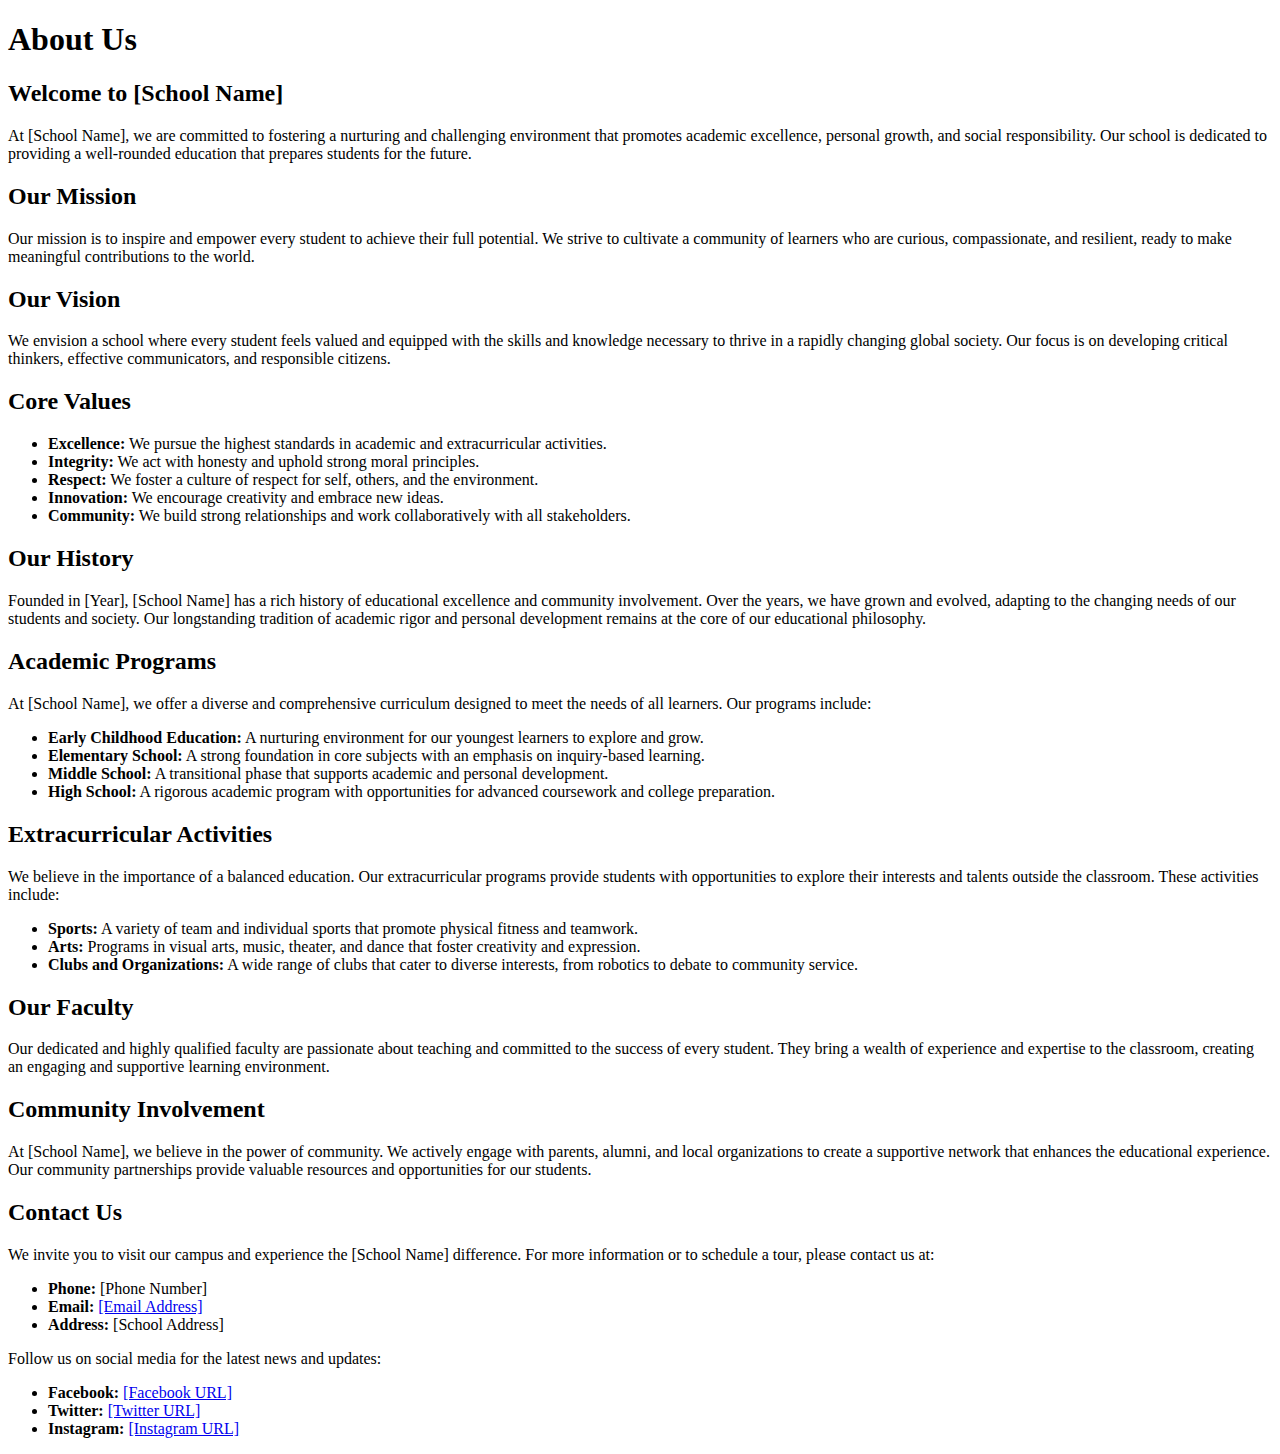
<file: index.html>
<!DOCTYPE html>
<html lang="en">
<head>
    <meta charset="UTF-8">
    <meta name="viewport" content="width=device-width, initial-scale=1.0">
    <title>About Us - [School Name]</title>
  
   
</head>
<body>
    <section class="container">
        <h1>About Us</h1>
        <h2>Welcome to [School Name]</h2>
        <p>At [School Name], we are committed to fostering a nurturing and challenging environment that promotes academic excellence, personal growth, and social responsibility. Our school is dedicated to providing a well-rounded education that prepares students for the future.</p>

        <h2>Our Mission</h2>
        <p>Our mission is to inspire and empower every student to achieve their full potential. We strive to cultivate a community of learners who are curious, compassionate, and resilient, ready to make meaningful contributions to the world.</p>

        <h2>Our Vision</h2>
        <p>We envision a school where every student feels valued and equipped with the skills and knowledge necessary to thrive in a rapidly changing global society. Our focus is on developing critical thinkers, effective communicators, and responsible citizens.</p>

        <h2>Core Values</h2>
        <ul>
            <li><strong>Excellence:</strong> We pursue the highest standards in academic and extracurricular activities.</li>
            <li><strong>Integrity:</strong> We act with honesty and uphold strong moral principles.</li>
            <li><strong>Respect:</strong> We foster a culture of respect for self, others, and the environment.</li>
            <li><strong>Innovation:</strong> We encourage creativity and embrace new ideas.</li>
            <li><strong>Community:</strong> We build strong relationships and work collaboratively with all stakeholders.</li>
        </ul>

        <h2>Our History</h2>
        <p>Founded in [Year], [School Name] has a rich history of educational excellence and community involvement. Over the years, we have grown and evolved, adapting to the changing needs of our students and society. Our longstanding tradition of academic rigor and personal development remains at the core of our educational philosophy.</p>

        <h2>Academic Programs</h2>
        <p>At [School Name], we offer a diverse and comprehensive curriculum designed to meet the needs of all learners. Our programs include:</p>
        <ul>
            <li><strong>Early Childhood Education:</strong> A nurturing environment for our youngest learners to explore and grow.</li>
            <li><strong>Elementary School:</strong> A strong foundation in core subjects with an emphasis on inquiry-based learning.</li>
            <li><strong>Middle School:</strong> A transitional phase that supports academic and personal development.</li>
            <li><strong>High School:</strong> A rigorous academic program with opportunities for advanced coursework and college preparation.</li>
        </ul>

        <h2>Extracurricular Activities</h2>
        <p>We believe in the importance of a balanced education. Our extracurricular programs provide students with opportunities to explore their interests and talents outside the classroom. These activities include:</p>
        <ul>
            <li><strong>Sports:</strong> A variety of team and individual sports that promote physical fitness and teamwork.</li>
            <li><strong>Arts:</strong> Programs in visual arts, music, theater, and dance that foster creativity and expression.</li>
            <li><strong>Clubs and Organizations:</strong> A wide range of clubs that cater to diverse interests, from robotics to debate to community service.</li>
        </ul>

        <h2>Our Faculty</h2>
        <p>Our dedicated and highly qualified faculty are passionate about teaching and committed to the success of every student. They bring a wealth of experience and expertise to the classroom, creating an engaging and supportive learning environment.</p>

        <h2>Community Involvement</h2>
        <p>At [School Name], we believe in the power of community. We actively engage with parents, alumni, and local organizations to create a supportive network that enhances the educational experience. Our community partnerships provide valuable resources and opportunities for our students.</p>

        <h2>Contact Us</h2>
        <p>We invite you to visit our campus and experience the [School Name] difference. For more information or to schedule a tour, please contact us at:</p>
        <ul>
            <li><strong>Phone:</strong> [Phone Number]</li>
            <li><strong>Email:</strong> <a href="mailto:[Email Address]">[Email Address]</a></li>
            <li><strong>Address:</strong> [School Address]</li>
        </ul>
        <p>Follow us on social media for the latest news and updates:</p>
        <ul>
            <li><strong>Facebook:</strong> <a href="[Facebook URL]">[Facebook URL]</a></li>
            <li><strong>Twitter:</strong> <a href="[Twitter URL]">[Twitter URL]</a></li>
            <li><strong>Instagram:</strong> <a href="[Instagram URL]">[Instagram URL]</a></li>
        </ul>
    </section>
</body>
</html>
</file>
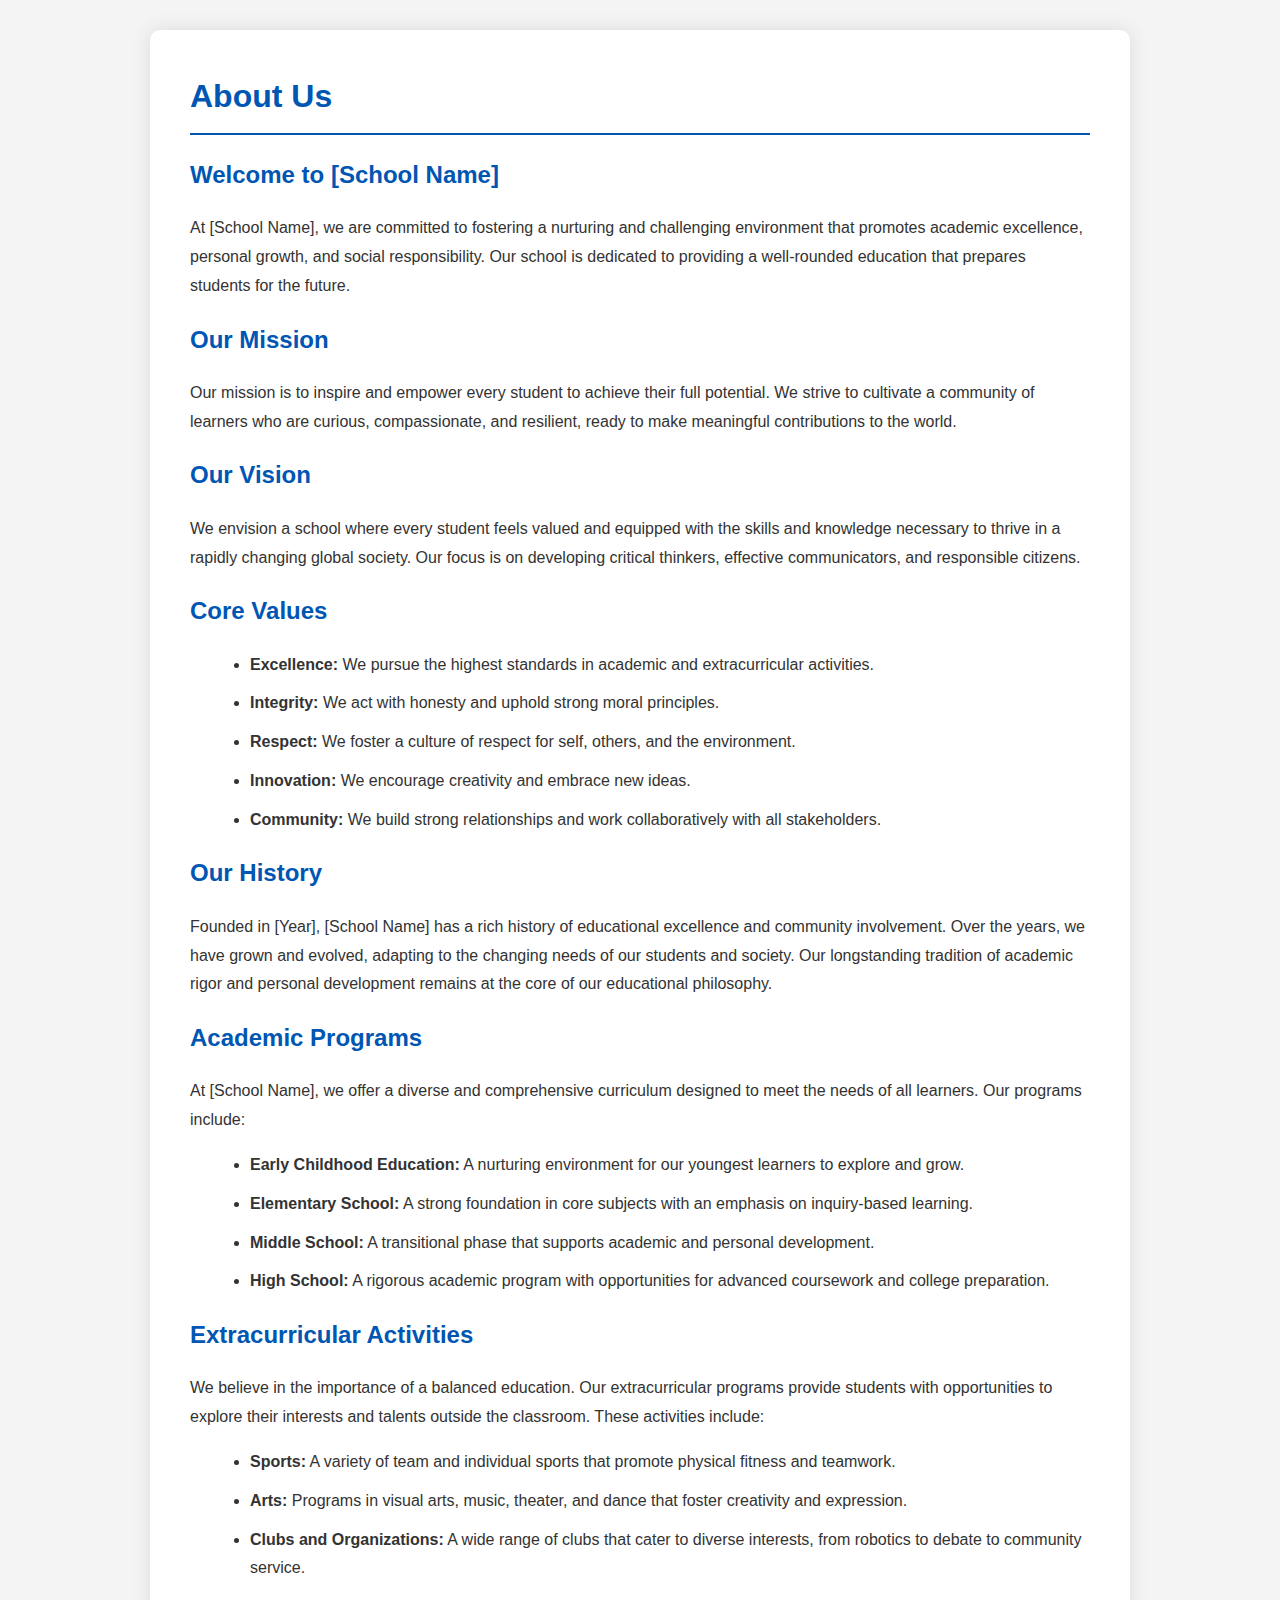
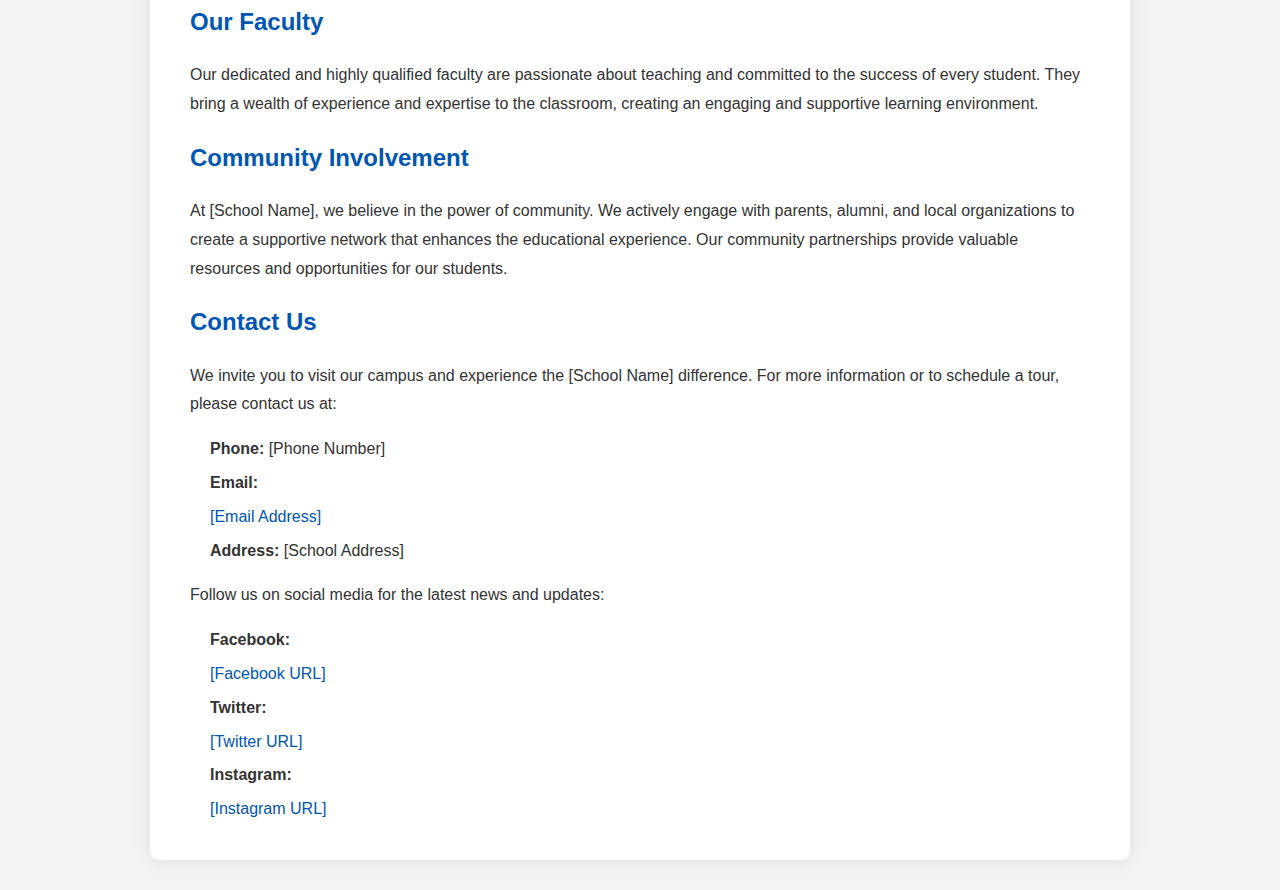
<file: vicky.html>
<!DOCTYPE html>
<html lang="en">
<head>
    <meta charset="UTF-8">
    <meta name="viewport" content="width=device-width, initial-scale=1.0">
    <title>About Us - [School Name]</title>
    <style>
        body {
            font-family: 'Helvetica Neue', Arial, sans-serif;
            line-height: 1.6;
            margin: 0;
            padding: 0;
            background-color: #f4f4f4;
            color: #333;
        }
        .container {
            max-width: 900px;
            margin: 30px auto;
            background: #fff;
            padding: 20px 40px;
            box-shadow: 0 0 20px rgba(0, 0, 0, 0.1);
            border-radius: 10px;
        }
        h1, h2 {
            color: #0056b3;
        }
        h1 {
            border-bottom: 2px solid #0056b3;
            padding-bottom: 10px;
        }
        p, ul {
            margin: 1em 0;
            line-height: 1.8;
        }
        ul {
            list-style-type: disc;
            margin-left: 20px;
        }
        ul li {
            margin-bottom: 10px;
        }
        a {
            color: #0056b3;
            text-decoration: none;
        }
        a:hover {
            text-decoration: underline;
        }
        .contact-info ul {
            list-style: none;
            padding: 0;
        }
        .contact-info ul li {
            margin-bottom: 5px;
        }
        .contact-info a {
            display: block;
            margin-top: 5px;
        }
    </style>
</head>
<body>
    <div class="container">
        <h1>About Us</h1>
        <h2>Welcome to [School Name]</h2>
        <p>At [School Name], we are committed to fostering a nurturing and challenging environment that promotes academic excellence, personal growth, and social responsibility. Our school is dedicated to providing a well-rounded education that prepares students for the future.</p>

        <h2>Our Mission</h2>
        <p>Our mission is to inspire and empower every student to achieve their full potential. We strive to cultivate a community of learners who are curious, compassionate, and resilient, ready to make meaningful contributions to the world.</p>

        <h2>Our Vision</h2>
        <p>We envision a school where every student feels valued and equipped with the skills and knowledge necessary to thrive in a rapidly changing global society. Our focus is on developing critical thinkers, effective communicators, and responsible citizens.</p>

        <h2>Core Values</h2>
        <ul>
            <li><strong>Excellence:</strong> We pursue the highest standards in academic and extracurricular activities.</li>
            <li><strong>Integrity:</strong> We act with honesty and uphold strong moral principles.</li>
            <li><strong>Respect:</strong> We foster a culture of respect for self, others, and the environment.</li>
            <li><strong>Innovation:</strong> We encourage creativity and embrace new ideas.</li>
            <li><strong>Community:</strong> We build strong relationships and work collaboratively with all stakeholders.</li>
        </ul>

        <h2>Our History</h2>
        <p>Founded in [Year], [School Name] has a rich history of educational excellence and community involvement. Over the years, we have grown and evolved, adapting to the changing needs of our students and society. Our longstanding tradition of academic rigor and personal development remains at the core of our educational philosophy.</p>

        <h2>Academic Programs</h2>
        <p>At [School Name], we offer a diverse and comprehensive curriculum designed to meet the needs of all learners. Our programs include:</p>
        <ul>
            <li><strong>Early Childhood Education:</strong> A nurturing environment for our youngest learners to explore and grow.</li>
            <li><strong>Elementary School:</strong> A strong foundation in core subjects with an emphasis on inquiry-based learning.</li>
            <li><strong>Middle School:</strong> A transitional phase that supports academic and personal development.</li>
            <li><strong>High School:</strong> A rigorous academic program with opportunities for advanced coursework and college preparation.</li>
        </ul>

        <h2>Extracurricular Activities</h2>
        <p>We believe in the importance of a balanced education. Our extracurricular programs provide students with opportunities to explore their interests and talents outside the classroom. These activities include:</p>
        <ul>
            <li><strong>Sports:</strong> A variety of team and individual sports that promote physical fitness and teamwork.</li>
            <li><strong>Arts:</strong> Programs in visual arts, music, theater, and dance that foster creativity and expression.</li>
            <li><strong>Clubs and Organizations:</strong> A wide range of clubs that cater to diverse interests, from robotics to debate to community service.</li>
        </ul>

        <h2>Our Faculty</h2>
        <p>Our dedicated and highly qualified faculty are passionate about teaching and committed to the success of every student. They bring a wealth of experience and expertise to the classroom, creating an engaging and supportive learning environment.</p>

        <h2>Community Involvement</h2>
        <p>At [School Name], we believe in the power of community. We actively engage with parents, alumni, and local organizations to create a supportive network that enhances the educational experience. Our community partnerships provide valuable resources and opportunities for our students.</p>

        <h2>Contact Us</h2>
        <p>We invite you to visit our campus and experience the [School Name] difference. For more information or to schedule a tour, please contact us at:</p>
        <div class="contact-info">
            <ul>
                <li><strong>Phone:</strong> [Phone Number]</li>
                <li><strong>Email:</strong> <a href="mailto:[Email Address]">[Email Address]</a></li>
                <li><strong>Address:</strong> [School Address]</li>
            </ul>
            <p>Follow us on social media for the latest news and updates:</p>
            <ul>
                <li><strong>Facebook:</strong> <a href="[Facebook URL]">[Facebook URL]</a></li>
                <li><strong>Twitter:</strong> <a href="[Twitter URL]">[Twitter URL]</a></li>
                <li><strong>Instagram:</strong> <a href="[Instagram URL]">[Instagram URL]</a></li>
            </ul>
        </div>
    </div>
</body>
</html>
</file>
